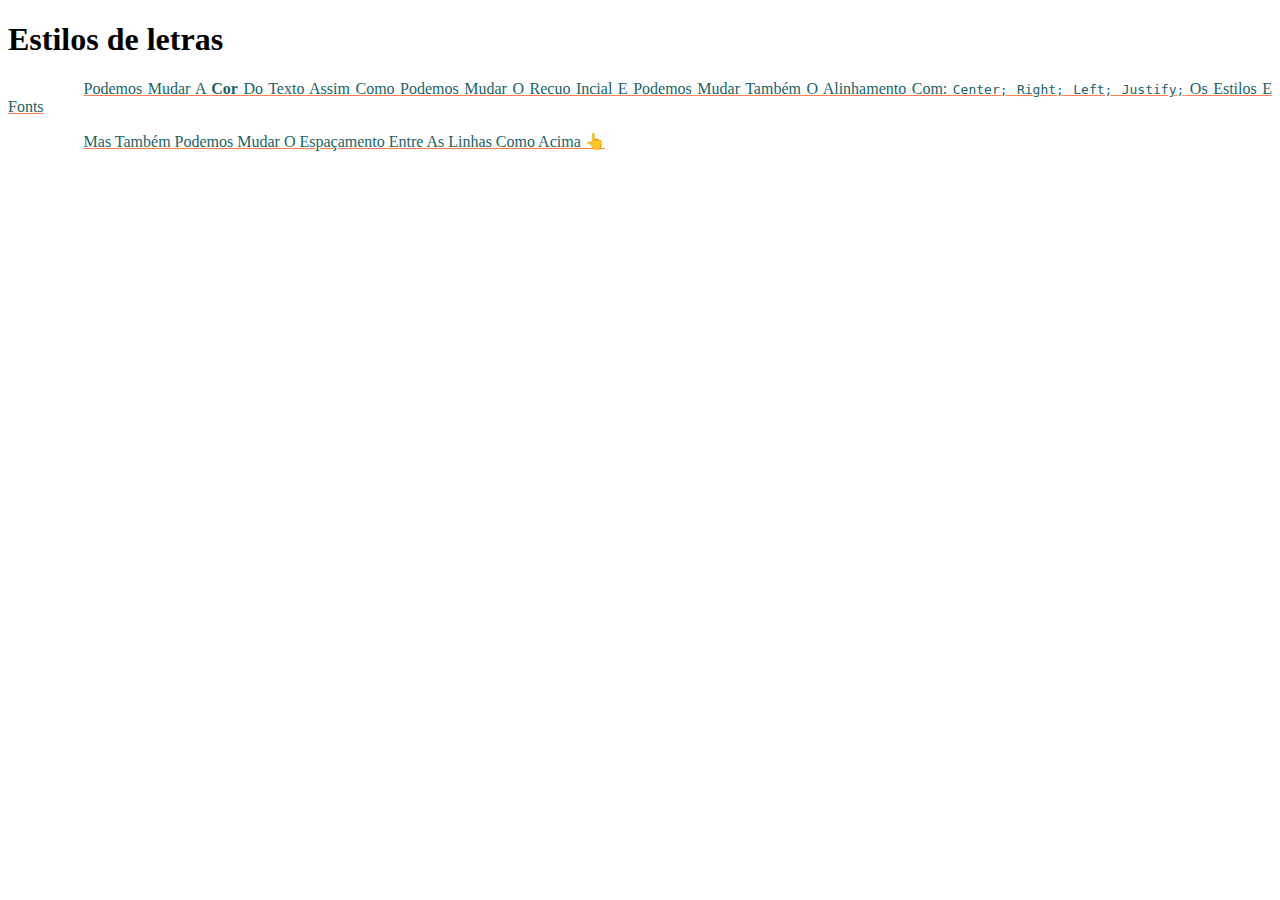
<file: sla/index.html>
<!DOCTYPE html>
<html lang="pt-br">
<head>
    <meta charset="UTF-8">
    <meta http-equiv="X-UA-Compatible" content="IE=edge">
    <meta name="viewport" content="width=], initial-scale=1.0">
    <title>estilos</title>
    <link rel="stylesheet" href="style.css">
</head>
<body>
    <h1>Estilos de letras</h1>
    <p>Podemos mudar a <strong>cor</strong> do texto assim como podemos mudar o recuo incial
    e podemos mudar também o alinhamento com: <code>center; right; left; justify;</code>
    os estilos e fonts</p>
    <p>mas também podemos mudar o espaçamento entre as linhas como acima &#128070;</p>
</body>
</html>
</file>
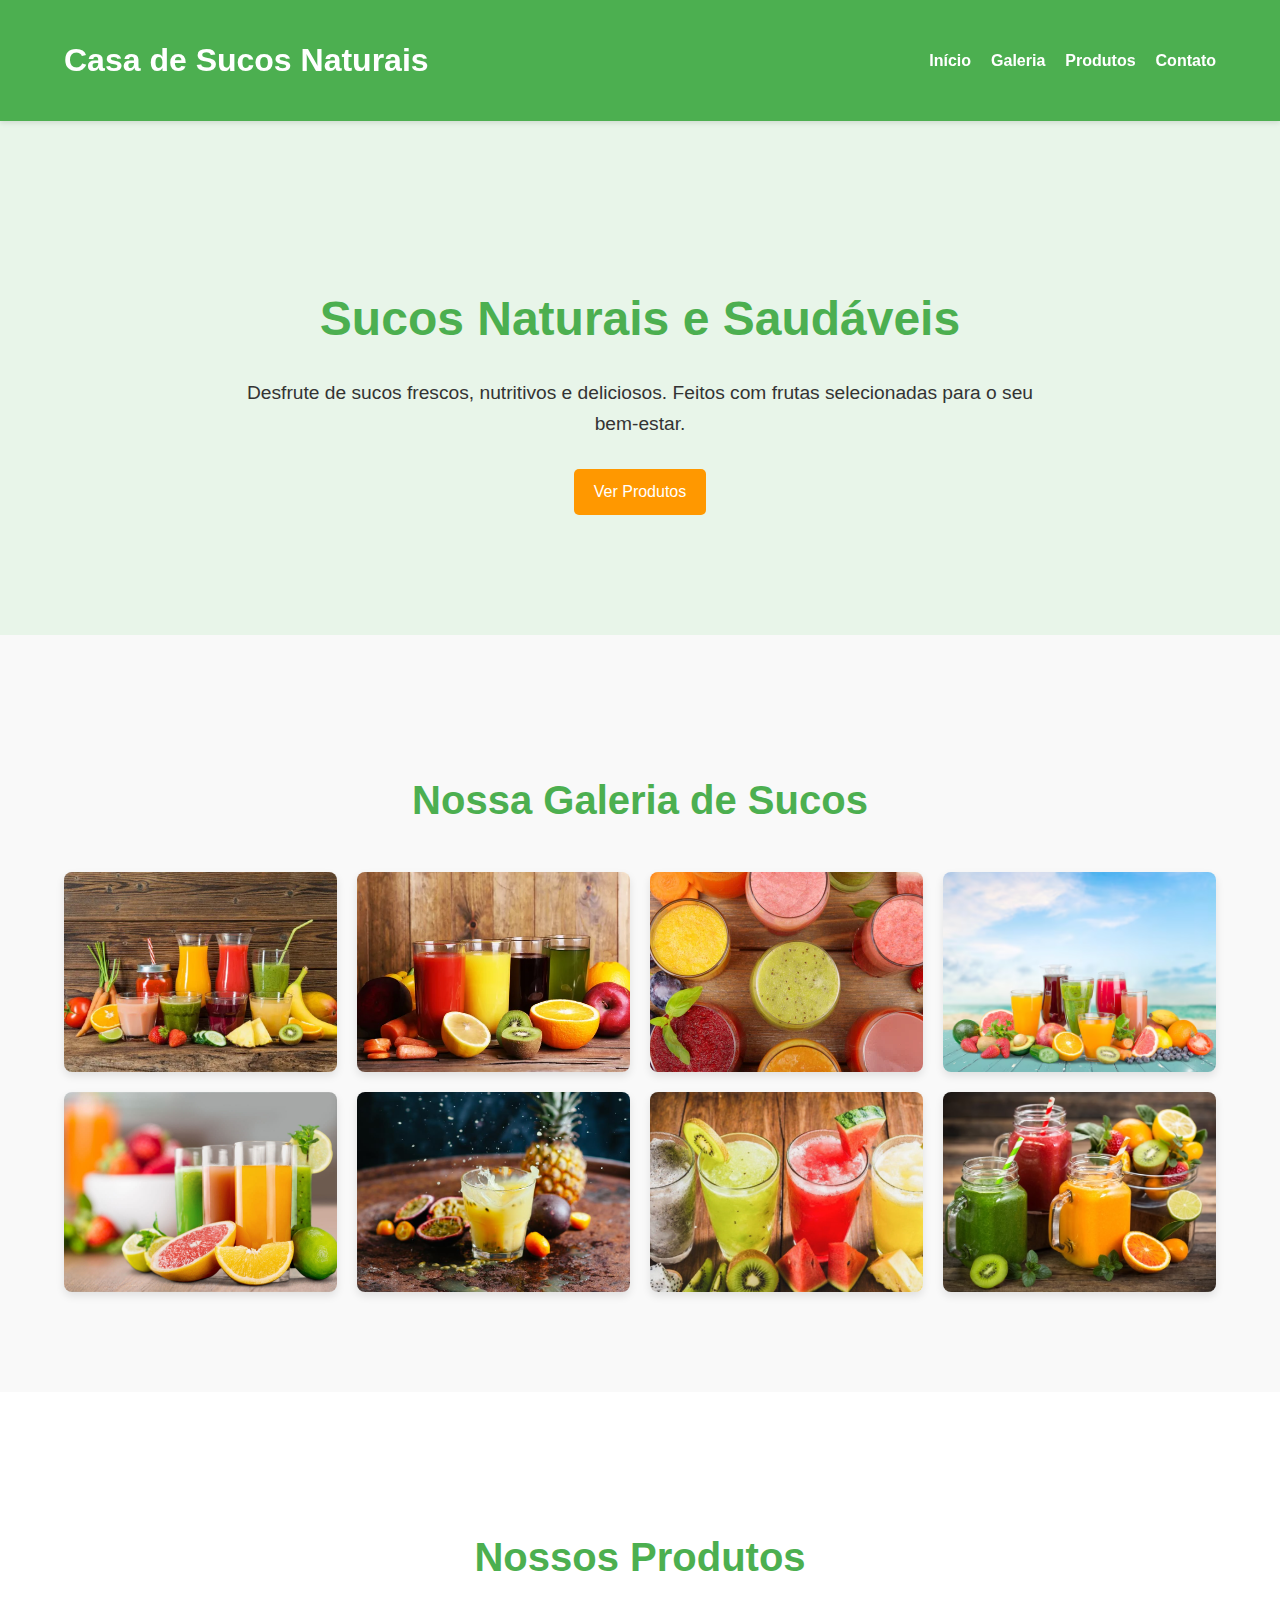
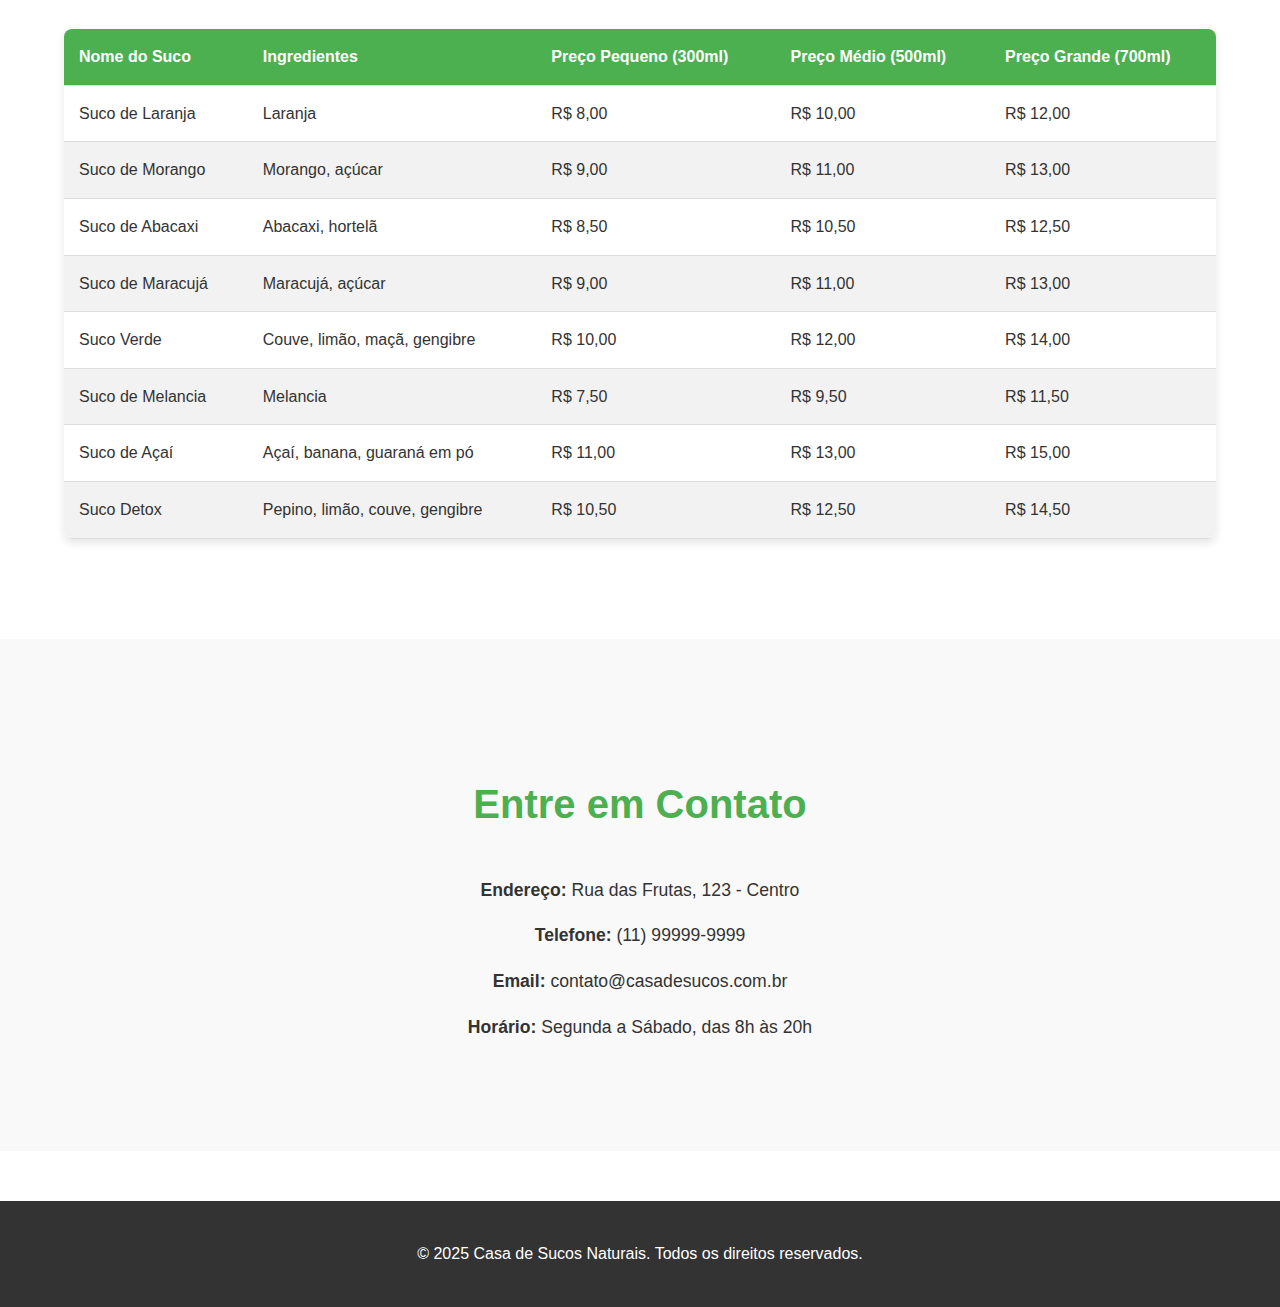
<file: suco/index.html>
<!DOCTYPE html>
<html lang="pt-BR">
<head>
    <meta charset="UTF-8">
    <meta name="viewport" content="width=device-width, initial-scale=1.0">
    <title>Casa de Sucos Naturais</title>
    <link rel="stylesheet" href="style.css">
</head>
<body>
    <header class="header">
        <div class="container">
            <h1 class="logo">Casa de Sucos Naturais</h1>
            <nav class="nav">
                <ul>
                    <li><a href="#inicio">Início</a></li>
                    <li><a href="#galeria">Galeria</a></li>
                    <li><a href="#produtos">Produtos</a></li>
                    <li><a href="#contato">Contato</a></li>
                </ul>
            </nav>
        </div>
    </header>

    <section id="inicio" class="hero">
        <div class="container">
            <h2>Sucos Naturais e Saudáveis</h2>
            <p>Desfrute de sucos frescos, nutritivos e deliciosos. Feitos com frutas selecionadas para o seu bem-estar.</p>
            <a href="#produtos" class="btn">Ver Produtos</a>
        </div>
    </section>

    <section id="galeria" class="section">
        <div class="container">
            <h2>Nossa Galeria de Sucos</h2>
            <div class="image-gallery">
                <img src="assets/suco_variado_1.webp" alt="Sucos variados em copos">
                <img src="assets/suco_variado2.jpg" alt="Sucos coloridos em copos">
                <img src="assets/suco_variado3.jpg" alt="Variedade de sucos naturais">
                <img src="assets/suco_variado4.jpg" alt="Sucos nutritivos para o verão">
                <img src="assets/suco_variado5.jpg" alt="Sucos de frutas frescas">
                <img src="assets/suco_variado6.jpg" alt="Suco natural em copo">
                <img src="assets/suco_variado7.jpg" alt="Sucos frescos variados">
                <img src="assets/suco_variado8.jpg" alt="Sucos de frutas na alimentação">
            </div>
        </div>
    </section>

    <section id="produtos" class="section">
        <div class="container">
            <h2>Nossos Produtos</h2>
            <div class="table-container">
                <table class="product-table">
                    <thead>
                        <tr>
                            <th>Nome do Suco</th>
                            <th>Ingredientes</th>
                            <th>Preço Pequeno (300ml)</th>
                            <th>Preço Médio (500ml)</th>
                            <th>Preço Grande (700ml)</th>
                        </tr>
                    </thead>
                    <tbody>
                        <tr>
                            <td>Suco de Laranja</td>
                            <td>Laranja</td>
                            <td>R$ 8,00</td>
                            <td>R$ 10,00</td>
                            <td>R$ 12,00</td>
                        </tr>
                        <tr>
                            <td>Suco de Morango</td>
                            <td>Morango, açúcar</td>
                            <td>R$ 9,00</td>
                            <td>R$ 11,00</td>
                            <td>R$ 13,00</td>
                        </tr>
                        <tr>
                            <td>Suco de Abacaxi</td>
                            <td>Abacaxi, hortelã</td>
                            <td>R$ 8,50</td>
                            <td>R$ 10,50</td>
                            <td>R$ 12,50</td>
                        </tr>
                        <tr>
                            <td>Suco de Maracujá</td>
                            <td>Maracujá, açúcar</td>
                            <td>R$ 9,00</td>
                            <td>R$ 11,00</td>
                            <td>R$ 13,00</td>
                        </tr>
                        <tr>
                            <td>Suco Verde</td>
                            <td>Couve, limão, maçã, gengibre</td>
                            <td>R$ 10,00</td>
                            <td>R$ 12,00</td>
                            <td>R$ 14,00</td>
                        </tr>
                        <tr>
                            <td>Suco de Melancia</td>
                            <td>Melancia</td>
                            <td>R$ 7,50</td>
                            <td>R$ 9,50</td>
                            <td>R$ 11,50</td>
                        </tr>
                        <tr>
                            <td>Suco de Açaí</td>
                            <td>Açaí, banana, guaraná em pó</td>
                            <td>R$ 11,00</td>
                            <td>R$ 13,00</td>
                            <td>R$ 15,00</td>
                        </tr>
                        <tr>
                            <td>Suco Detox</td>
                            <td>Pepino, limão, couve, gengibre</td>
                            <td>R$ 10,50</td>
                            <td>R$ 12,50</td>
                            <td>R$ 14,50</td>
                        </tr>
                    </tbody>
                </table>
            </div>
        </div>
    </section>

    <section id="contato" class="section">
        <div class="container">
            <h2>Entre em Contato</h2>
            <div class="contact-info">
                <p><strong>Endereço:</strong> Rua das Frutas, 123 - Centro</p>
                <p><strong>Telefone:</strong> (11) 99999-9999</p>
                <p><strong>Email:</strong> contato@casadesucos.com.br</p>
                <p><strong>Horário:</strong> Segunda a Sábado, das 8h às 20h</p>
            </div>
        </div>
    </section>

    <footer class="footer">
        <div class="container">
            <p>&copy; 2025 Casa de Sucos Naturais. Todos os direitos reservados.</p>
        </div>
    </footer>
</body>
</html>
</file>
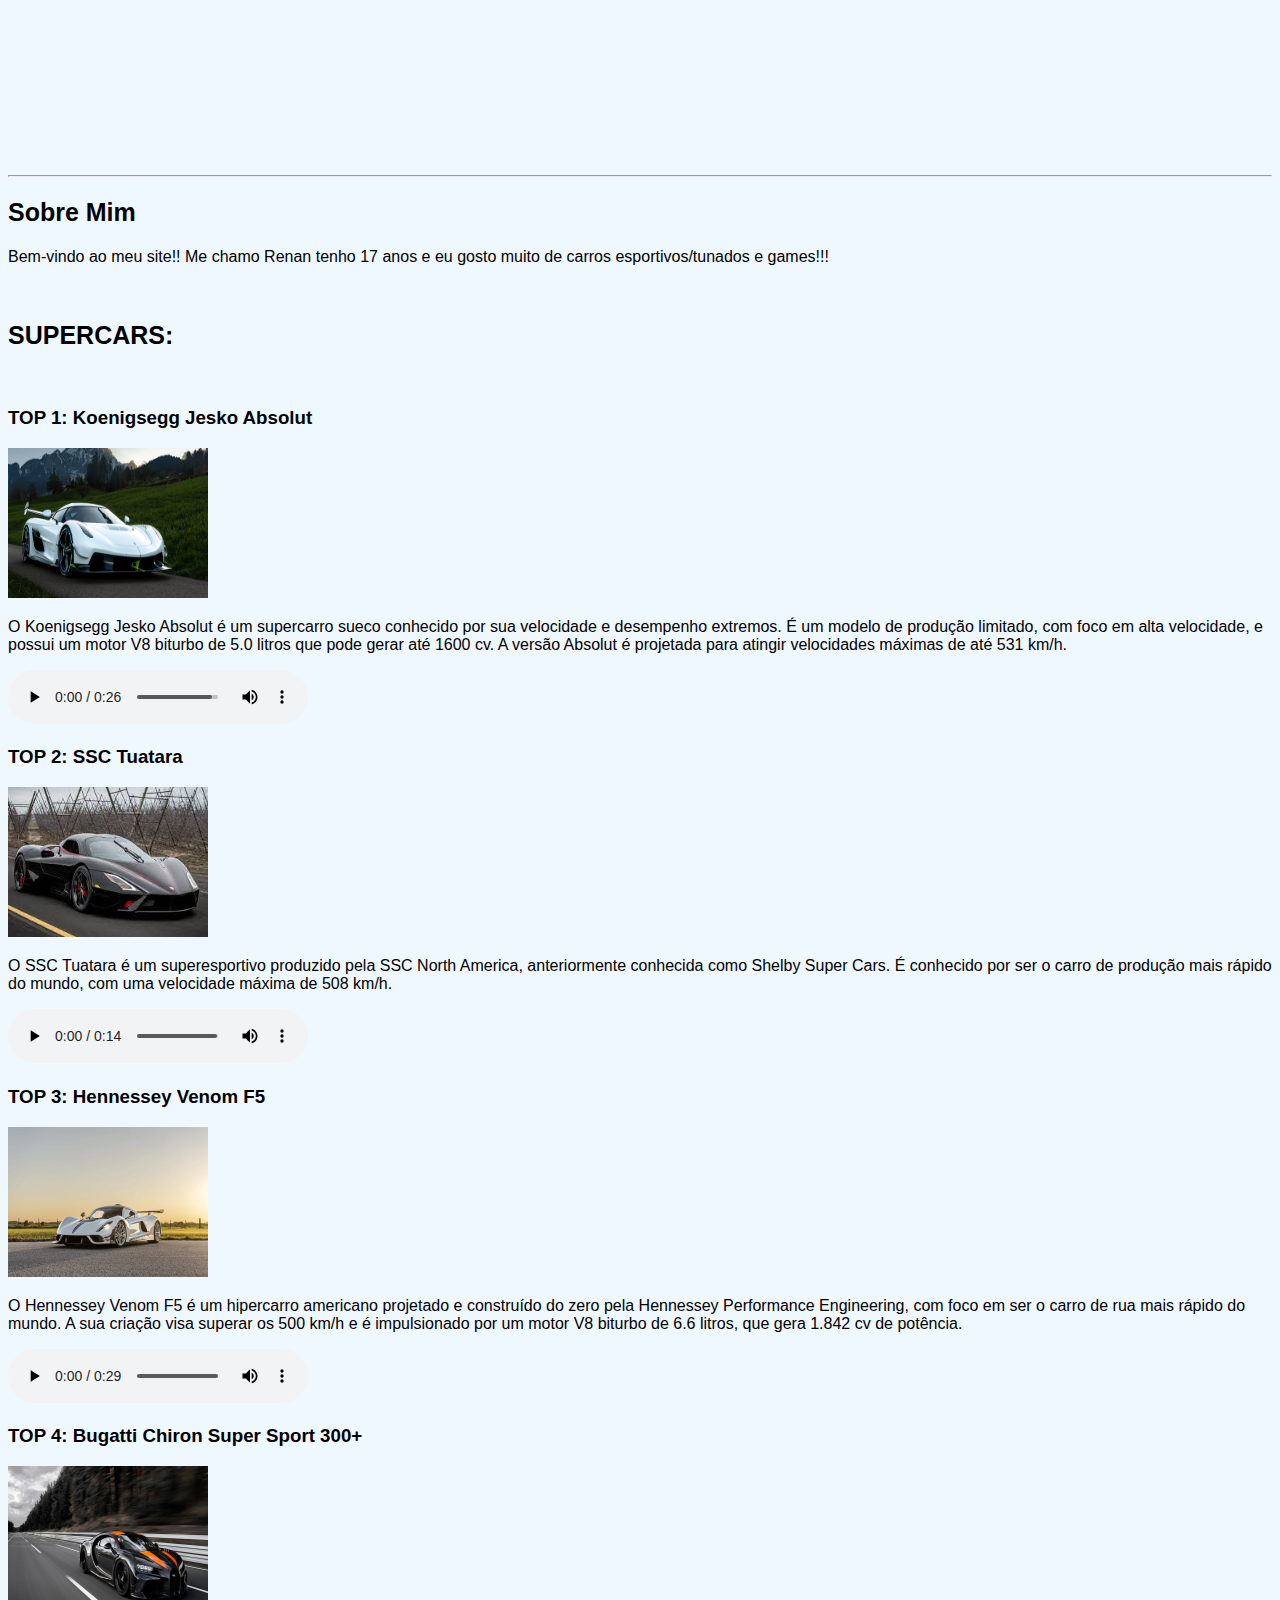
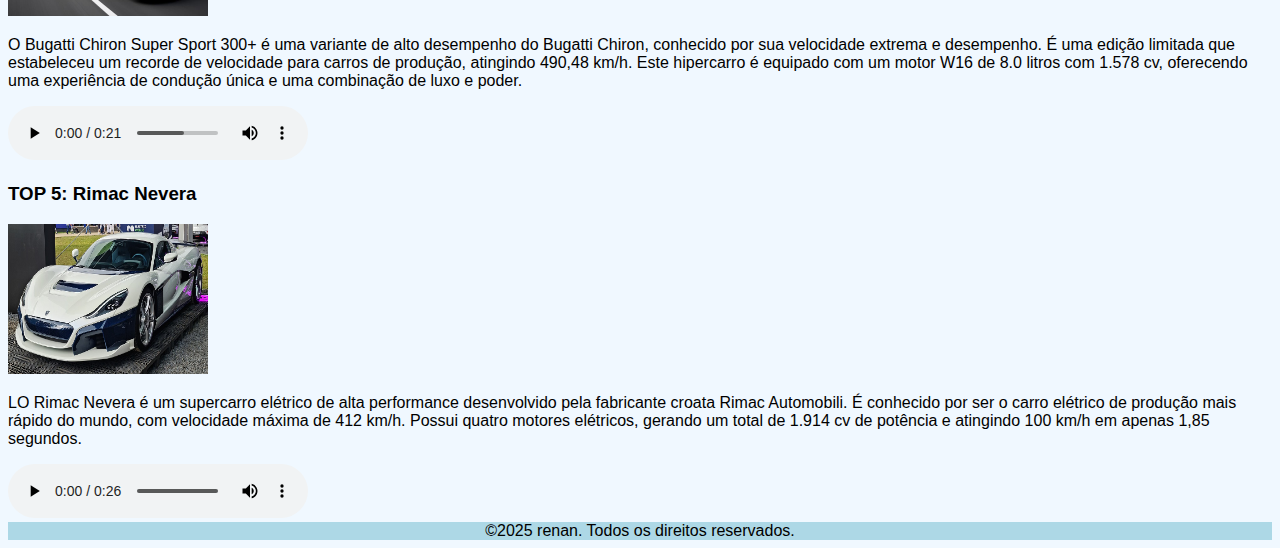
<file: ESCOLA-main/trabalho html+css/index.html>
<!DOCTYPE html>
<html lang="pt-br">
<head>
    <meta charset="UTF-8">
    <meta http-equiv="X-UA-Compatible" content="IE=edge">
    <meta name="viewport" content="width=device-width, initial-scale=1.0">
    <link rel="shortcut icon" href="./imagens/corrida.png" type="image/x-icon">
    <title>Meu site pessoal</title>
    <link rel="stylesheet" href="style.css">
</head>
<body>
   <header> <h1>TOP 5 CARROS MAIS RÁPIDOS DO MUNDO!!!</h1></header>
    <hr>
    <div class="container">
    <h2>Sobre Mim</h2>
    <p>Bem-vindo ao meu site!! Me chamo Renan tenho 17 anos e eu gosto muito de carros esportivos/tunados e games!!!
    </p> </div>
    <br>
    <h2>SUPERCARS:</h2>
    <br>
    <h3>TOP 1: Koenigsegg Jesko Absolut </h3>
    <img src="./imagens/Koenigsegg-Jesko-Absolut.jpg.webp" alt="SSC Tuatar">
    <p>O Koenigsegg Jesko Absolut é um supercarro sueco conhecido por sua velocidade e desempenho extremos. É um modelo de produção limitado, com foco em alta velocidade, e possui um motor V8 biturbo de 5.0 litros que pode gerar até 1600 cv. A versão Absolut é projetada para atingir velocidades máximas de até 531 km/h. </p>
    <audio controls>
        <source src="./audios/koein.mp4" type="audio/wav" />
    </audio>
    <br>
    <h3>TOP 2:  SSC Tuatara </h3>
    <img src="./imagens/SSC Tuatara.jpg" alt=" SSC Tuatara">
    <p>O SSC Tuatara é um superesportivo produzido pela SSC North America, anteriormente conhecida como Shelby Super Cars. É conhecido por ser o carro de produção mais rápido do mundo, com uma velocidade máxima de 508 km/h.  </p>
    <audio controls>
        <source src="./audios/ssc.mp3" type="audio/wav" />
    </audio>
    <br>
    <h3>TOP 3: Hennessey Venom F5 </h3>
    <img src="./imagens/hennessey-venom-f5-revolution-21-scaled-1.png" alt="Hennessey Venom F5">
    <p>O Hennessey Venom F5 é um hipercarro americano projetado e construído do zero pela Hennessey Performance Engineering, com foco em ser o carro de rua mais rápido do mundo. A sua criação visa superar os 500 km/h e é impulsionado por um motor V8 biturbo de 6.6 litros, que gera 1.842 cv de potência.</p>
    <audio controls>
        <source src="./audios/hen.mp3" type="audio/wav" />
    </audio>
    <br>
    <h3>TOP 4: Bugatti Chiron Super Sport 300+</h3>
    <img src="./imagens/image.jpg" alt="Bugatti Chiron">
    <p>O Bugatti Chiron Super Sport 300+ é uma variante de alto desempenho do Bugatti Chiron, conhecido por sua velocidade extrema e desempenho. É uma edição limitada que estabeleceu um recorde de velocidade para carros de produção, atingindo 490,48 km/h. Este hipercarro é equipado com um motor W16 de 8.0 litros com 1.578 cv, oferecendo uma experiência de condução única e uma combinação de luxo e poder.</p>
    <audio controls>
        <source src="./audios/bugatti.mp3" type="audio/wav" />
    </audio>
    <br>
    <h3>TOP 5: Rimac Nevera </h3>
    <img src="./imagens/Rimac_Nevera.jpg" alt="Rimac Nevera">
    <p>LO Rimac Nevera é um supercarro elétrico de alta performance desenvolvido pela fabricante croata Rimac Automobili. É conhecido por ser o carro elétrico de produção mais rápido do mundo, com velocidade máxima de 412 km/h. Possui quatro motores elétricos, gerando um total de 1.914 cv de potência e atingindo 100 km/h em apenas 1,85 segundos. </p>
    <audio controls>
        <source src="./audios/rima.mp4" type="audio/wav" />
    </audio>
    <br>
    <footer>
        &copy;2025 renan. Todos os direitos reservados.
    </footer>
</body>
</html>
</file>
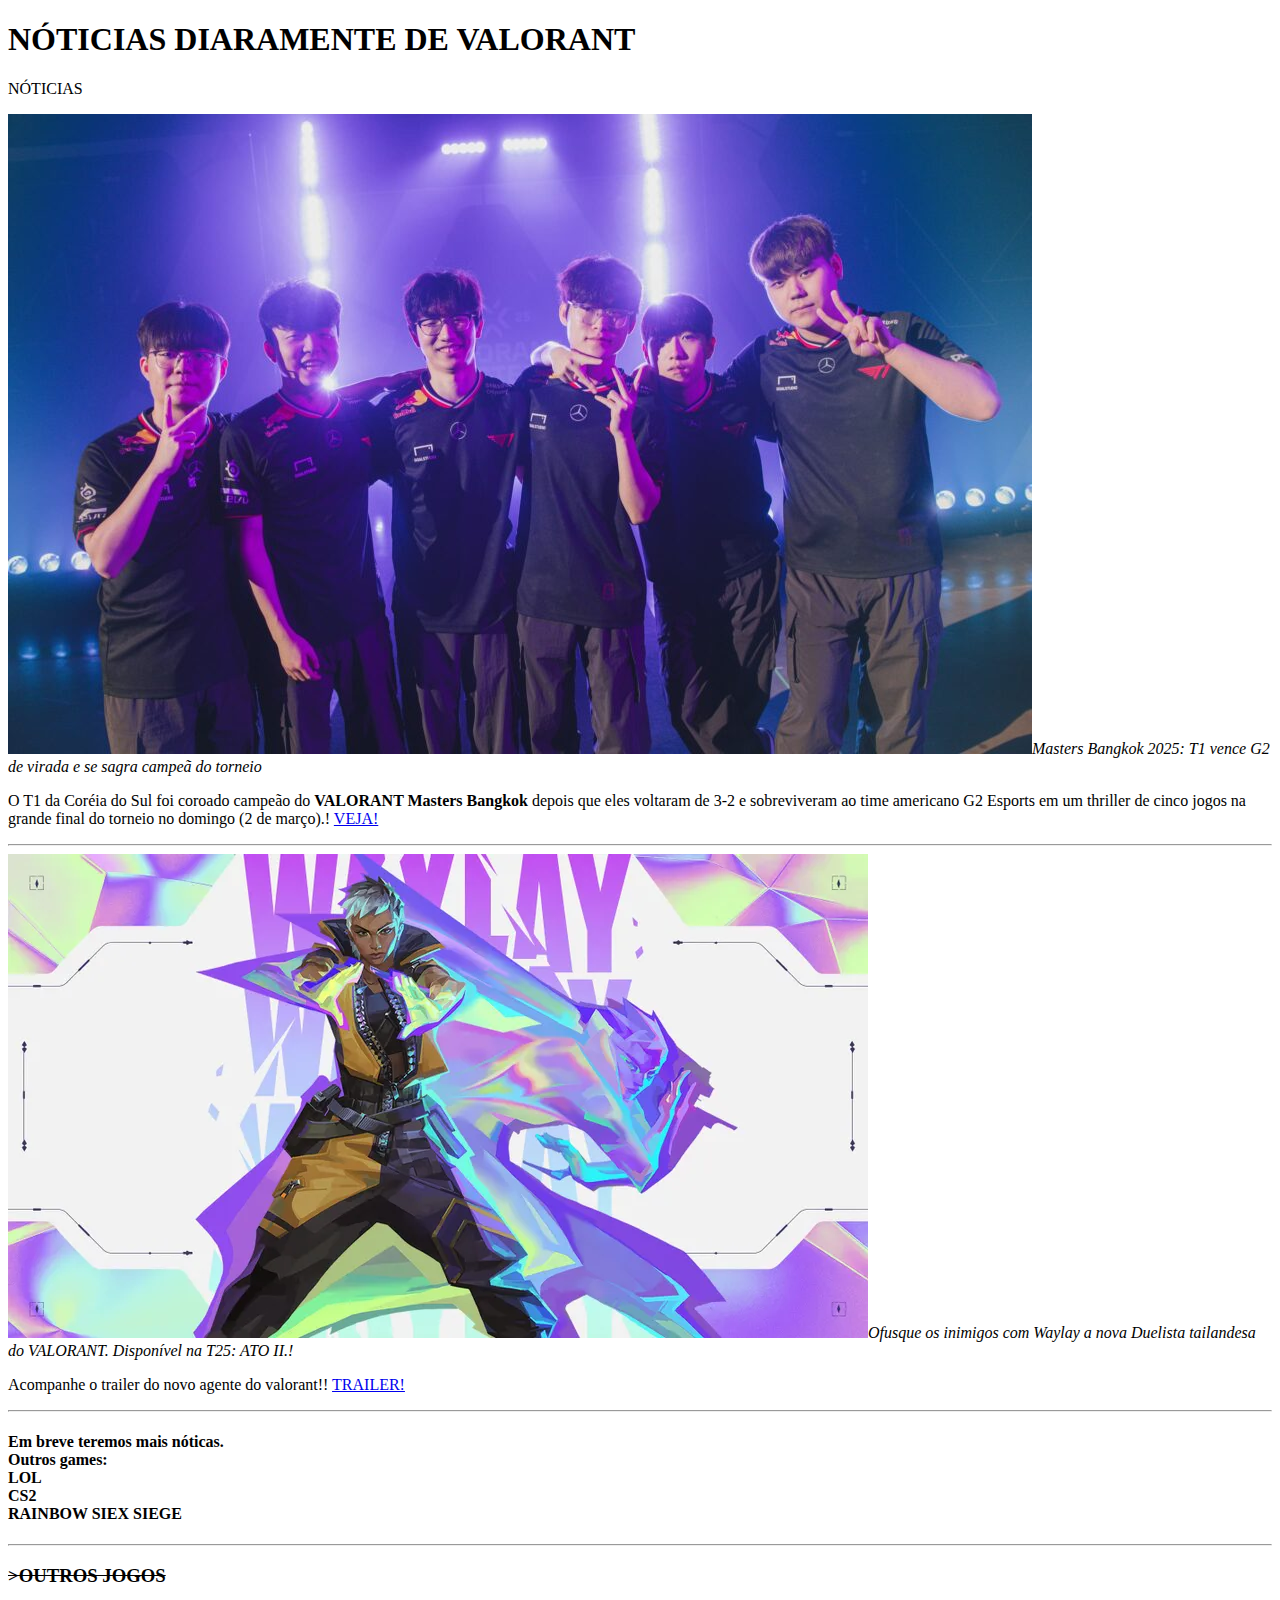
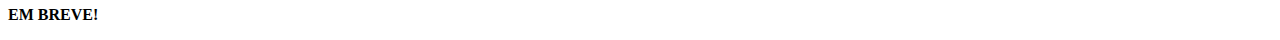
<file: ESCOLA-main/Escola/Trabalho 01/index.html>
<!DOCTYPE html>
<html lang="pt-br">
<head>
    <meta charset="UTF-8">
    <meta http-equiv="X-UA-Compatible" content="IE=edge">
    <meta name="viewport" content="width=device-width, initial-scale=1.0">
    <title>E-espots notícias</title>
</head>
<body>
    <h1>NÓTICIAS DIARAMENTE DE VALORANT</div></h1>
    <p>NÓTICIAS</p>
    <img src="./assets/T1-VALORANT-ROSTER-1024x640.png"
    <h2><i>Masters Bangkok 2025: T1 vence G2 de virada e se sagra campeã do torneio</i></h2>
        <p>O T1 da Coréia do Sul foi coroado campeão do <b>VALORANT Masters Bangkok</b> depois que eles voltaram de 3-2 e sobreviveram ao time americano G2 Esports em um thriller de cinco jogos na grande final do torneio no domingo (2 de março).! 
        <a href="https://www.vlr.gg/449011/g2-esports-vs-t1-champions-tour-2025-masters-bangkok-gf" target="_blank">VEJA!</a></p>
    <hr>        
    <img src="./assets/Waylay_Wallpaper.png"
    <h2><i>Ofusque os inimigos com Waylay a nova Duelista tailandesa do VALORANT. Disponível na T25: ATO II.!</i></h2>
        <p>Acompanhe o trailer do novo agente do valorant!! 
        <a href="https://www.youtube.com/watch?v=9cWY7cCjeFo" target="_blank">TRAILER!</a></p>
    <hr>
    <h4>Em breve teremos mais nóticas.<br> Outros games:<br> LOL<br> CS2<br> RAINBOW SIEX SIEGE<br> </h4>
    <hr>
    <h3><s> >OUTROS JOGOS</s></h3>
     <p><b>EM BREVE!</b></p>
    </body>
</html>
</file>
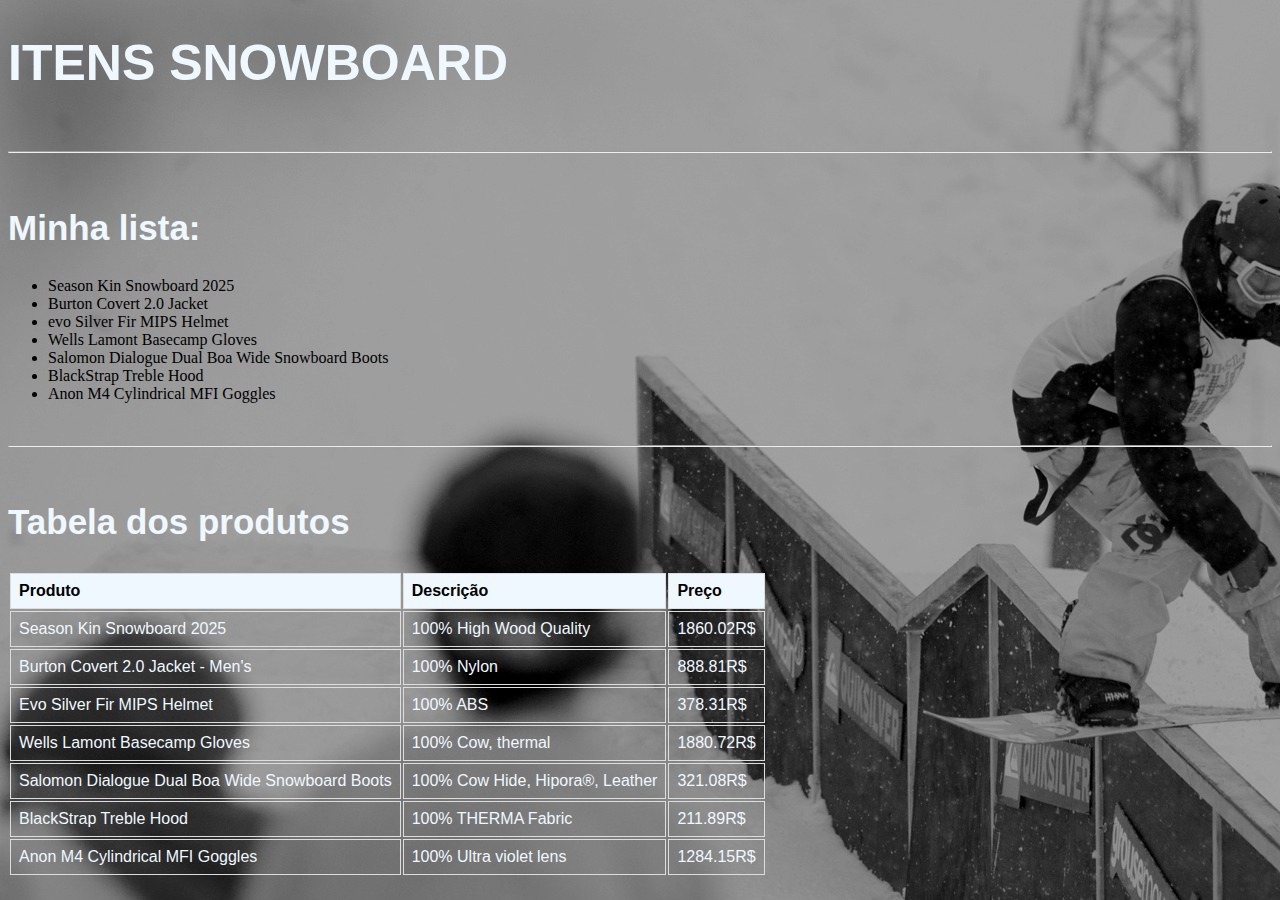
<file: ESCOLA-main/Escola/Trabalho 03/index.html>
<!DOCTYPE html>
<html lang="pt-brz">
<head>
    <meta charset="UTF-8">
    <meta http-equiv="X-UA-Compatible" content="IE=edge">
    <meta name="viewport" content="width=device-width, initial-scale=1.0">
    <link rel="stylesheet" href="style.css">
    <link rel="shortcut icon" href="./snowboarder.png" type="image/x-icon">
    <title>Trabalho 03</title>
</head>
<body>
    <h1>ITENS SNOWBOARD</h1>
    <br>
    <hr>
    <br>
    <h2>Minha lista:</h2>
    <ul><li> Season Kin Snowboard 2025</li><li>Burton Covert 2.0 Jacket</li><li>evo Silver Fir MIPS Helmet</li><li>Wells Lamont Basecamp Gloves</li><li>Salomon Dialogue Dual Boa Wide Snowboard Boots</li><li>BlackStrap Treble Hood</li><li>Anon M4 Cylindrical MFI Goggles</li></ul>
    <br>
    <hr>
    <br>    
    <h2>Tabela dos produtos</h2>
    <table class="tabela1">
        <tr>
            <th class="celula">Produto </th><th class="celula">Descrição </th><th class="celula">Preço </th>
        </tr>
        <tr>
            <td class="linha"> Season Kin Snowboard 2025 </td><td class="linha"> 100% High Wood Quality</td><td class="linha">1860.02R$ </td>
        </tr>
        <tr>
            <td class="linha"> Burton Covert 2.0 Jacket - Men's </td><td class="linha">100% Nylon</td><td class="linha">888.81R$</td>
        </tr>
        <tr>
            <td class="linha">Evo Silver Fir MIPS Helmet</td><td class="linha">100% ABS</td><td class="linha">378.31R$</td> 
        </tr>
        <tr>
            <td class="linha">Wells Lamont Basecamp Gloves</td><td class="linha">100% Cow, thermal</td><td class="linha">1880.72R$</td>
        </tr>
        <tr>
            <td class="linha">Salomon Dialogue Dual Boa Wide Snowboard Boots</td><td class="linha">100% Cow Hide, Hipora®, Leather</td><td class="linha">321.08R$</td>
        </tr>
        <tr>
            <td class="linha">BlackStrap Treble Hood</td><td class="linha">100% THERMA Fabric</td><td class="linha">211.89R$</td>
        </tr>
        <tr>
            <td class="linha">Anon M4 Cylindrical MFI Goggles</td><td class="linha">100% Ultra violet lens</td><td class="linha">1284.15R$</td>
        </tr>
    </table>
</body>
</html>
</file>
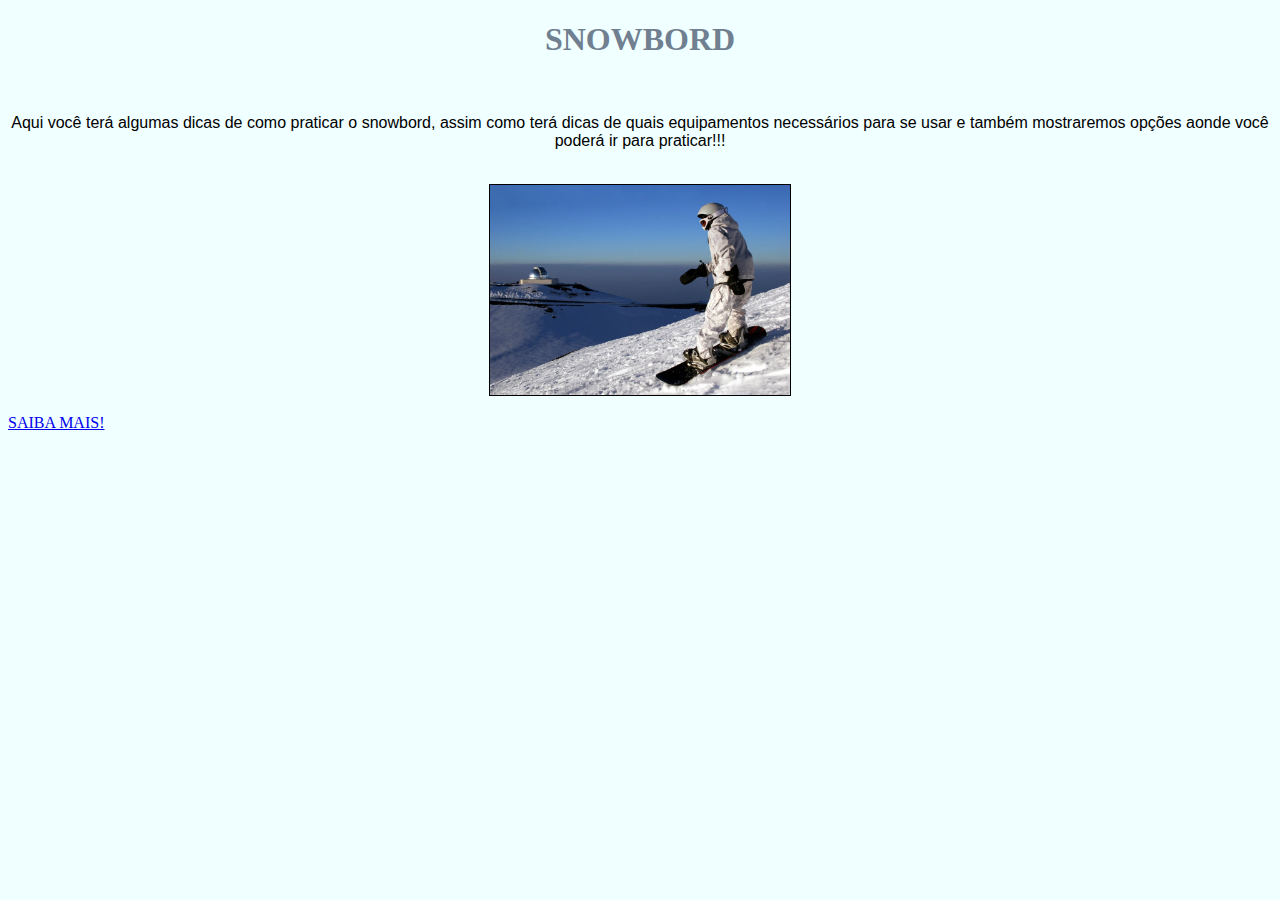
<file: ESCOLA-main/Escola/Trabalho 04/index.html>
<!DOCTYPE html>
<html lang="pt-br">
<head>
    <meta charset="UTF-8">
    <meta name="viewport" content="width=device-width, initial-scale=1.0">
     <link rel="shortcut icon" href="./assets/snowboarder.png "type=image/x-icon">
     <link rel="stylesheet" href="style.css">
     <title>SNOWSTYLE</title>
</head>
<body>
    <h1>SNOWBORD</h1>
    <br>
    <p>Aqui você terá algumas dicas de como praticar o snowbord, assim como terá dicas de quais equipamentos necessários para se usar e também mostraremos opções aonde você
        poderá ir para praticar!!!
    </p>
    <br>
    <img src="./assets/snow.jpg" alt="snowboarder">
    <br>
    <a href="sobre.html" target="_blank">SAIBA MAIS!</a>
</body>
</html>
</file>
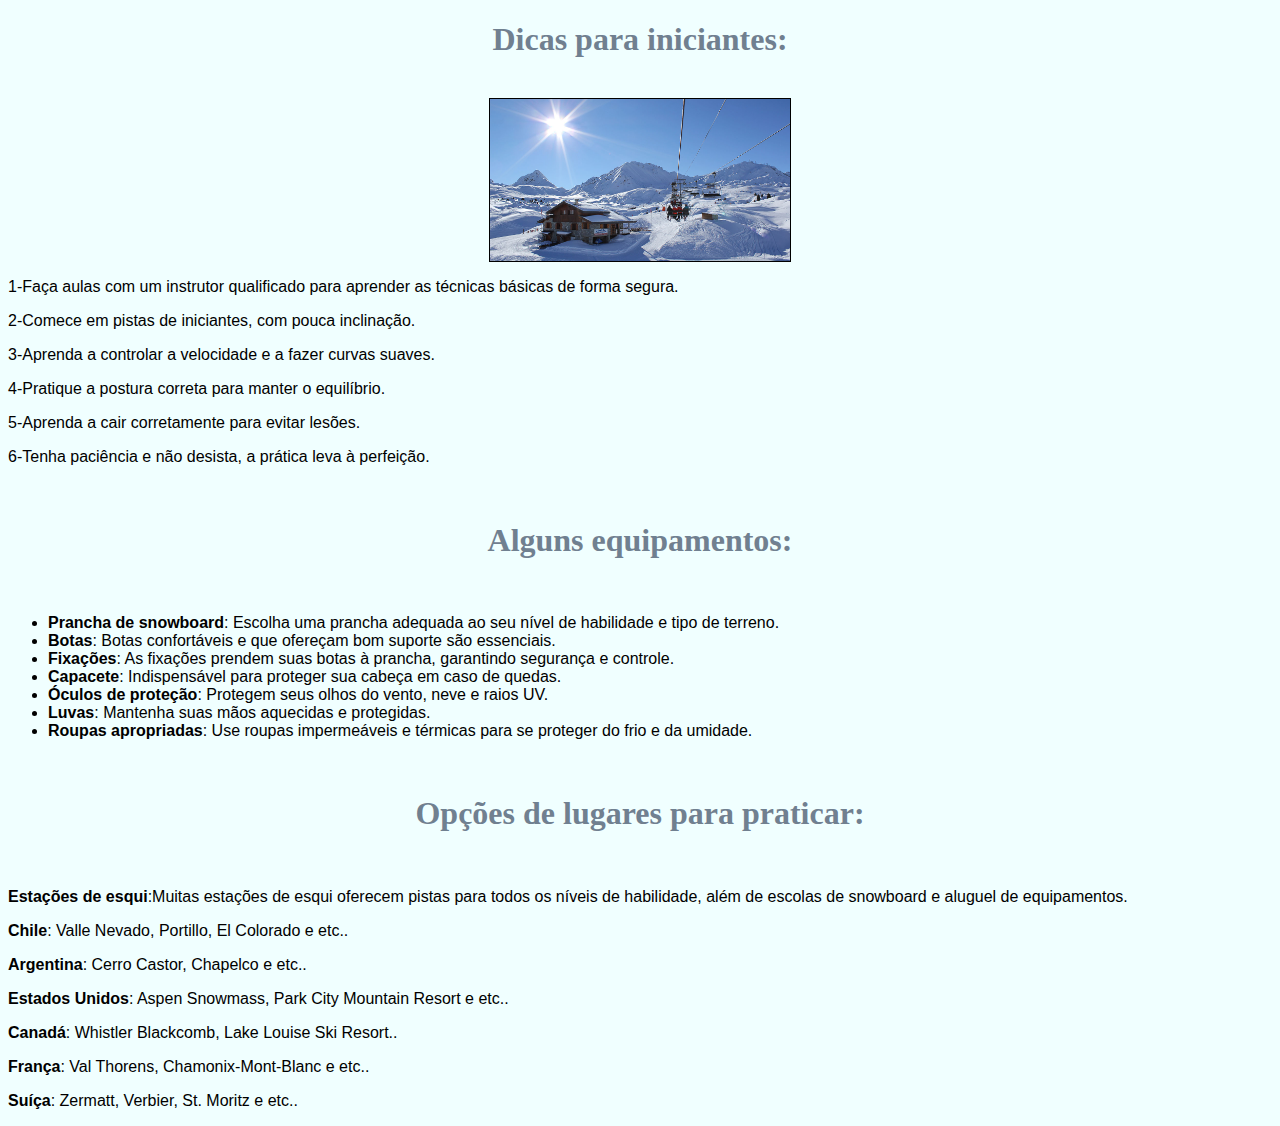
<file: ESCOLA-main/Escola/Trabalho 04/sobre.html>
<!DOCTYPE html>
<html lang="pt-br">
<head>
    <meta charset="UTF-8">
    <meta name="viewport" content="width=device-width, initial-scale=1.0">
    <link rel="shortcut icon" href="./assets/snowboarder.png" type="image/x-icon">
    <link rel="stylesheet" href="sobre.css">
    <title>SNOWSTYLE</title>
</head>
<body>
    <h1 >Dicas para iniciantes:</h1>
    <br>
    <img src="./assets/serre-chavalier-1.jpg" alt="estação">
    <p>1-Faça aulas com um instrutor qualificado para aprender as técnicas básicas de forma segura.</p>
    <p>2-Comece em pistas de iniciantes, com pouca inclinação.</p>
    <p>3-Aprenda a controlar a velocidade e a fazer curvas suaves.</p>
    <p>4-Pratique a postura correta para manter o equilíbrio.</p>
    <p>5-Aprenda a cair corretamente para evitar lesões.</p>
    <p>6-Tenha paciência e não desista, a prática leva à perfeição.</p>
    <br>
    <h1 >Alguns equipamentos:</h1>
    <br>
    <ul class="lista"><li><b>Prancha de snowboard</b>: Escolha uma prancha adequada ao seu nível de habilidade e tipo de terreno.</li> <li><b>Botas</b>: Botas confortáveis e que ofereçam bom suporte são essenciais.</li><li><b>Fixações</b>: As fixações prendem suas botas à prancha, garantindo segurança e controle.</li><li><b>Capacete</b>: Indispensável para proteger sua cabeça em caso de quedas.</li><li><b>Óculos de proteção</b>: Protegem seus olhos do vento, neve e raios UV.</li><li> <b>Luvas</b>: Mantenha suas mãos aquecidas e protegidas.</li><li><b>Roupas apropriadas</b>: Use roupas impermeáveis e térmicas para se proteger do frio e da umidade.</li></ul>
    <br>
    <h1 >Opções de lugares para praticar:</h1>
    <br>
    <p><b>Estações de esqui</b>:Muitas estações de esqui oferecem pistas para todos os níveis de habilidade, além de escolas de snowboard e aluguel de equipamentos.</p>
    <p><b>Chile</b>: Valle Nevado, Portillo, El Colorado e etc..</p>
    <p><b>Argentina</b>: Cerro Castor, Chapelco e etc..</p>
    <p><b>Estados Unidos</b>: Aspen Snowmass, Park City Mountain Resort e etc..</p>
    <p><b>Canadá</b>: Whistler Blackcomb, Lake Louise Ski Resort..</p>
    <p><b>França</b>: Val Thorens, Chamonix-Mont-Blanc e etc..</p>
    <p><b>Suíça</b>: Zermatt, Verbier, St. Moritz e etc..</p>
</body>
</html>
</file>
<file: sla/style.css>
p{
    color: rgb(25, 99, 102);
    text-indent: 2cm;
    line-height: 1,15cm;
    text-align: justify;
    text-decoration:underline coral;
    text-transform:capitalize;

}
</file>
<file: suco/style.css>
body {
    font-family: Arial, sans-serif;
    margin: 0;
    padding: 0;
    box-sizing: border-box;
    line-height: 1.6;
    color: #333;
}

.container {
    width: 90%;
    max-width: 1200px;
    margin: 0 auto;
    padding: 20px 0;
}


.header {
    background-color: #4CAF50; 
    color: #fff;
    padding: 15px 0;
    position: sticky;
    top: 0;
    z-index: 1000;
    box-shadow: 0 2px 5px rgba(0,0,0,0.1);
}

.header .container {
    display: flex;
    justify-content: space-between;
    align-items: center;
}

.logo {
    margin: 0;
    font-size: 2em;
}

.nav ul {
    list-style: none;
    margin: 0;
    padding: 0;
    display: flex;
}

.nav ul li {
    margin-left: 20px;
}

.nav ul li a {
    color: #fff;
    text-decoration: none;
    font-weight: bold;
    transition: color 0.3s ease;
}

.nav ul li a:hover {
    color: #FFC107; 
}


.hero {
    background-color: #E8F5E9; 
    text-align: center;
    padding: 100px 0;
}

.hero h2 {
    font-size: 3em;
    color: #4CAF50;
    margin-bottom: 20px;
}

.hero p {
    font-size: 1.2em;
    max-width: 800px;
    margin: 0 auto 30px auto;
}

.btn {
    display: inline-block;
    background-color: #FF9800; 
    color: #fff;
    padding: 10px 20px;
    text-decoration: none;
    border-radius: 5px;
    transition: background-color 0.3s ease;
}

.btn:hover {
    background-color: #FB8C00;
}


.section {
    padding: 80px 0;
    text-align: center;
}

.section:nth-of-type(even) {
    background-color: #f9f9f9;
}

.section h2 {
    font-size: 2.5em;
    color: #4CAF50;
    margin-bottom: 40px;
}

.image-gallery {
    display: grid;
    grid-template-columns: repeat(auto-fit, minmax(250px, 1fr));
    gap: 20px;
    margin-top: 30px;
}

.image-gallery img {
    width: 100%;
    height: 200px;
    object-fit: cover;
    border-radius: 8px;
    box-shadow: 0 4px 8px rgba(0,0,0,0.1);
    transition: transform 0.3s ease;
}

.image-gallery img:hover {
    transform: scale(1.05);
}


.table-container {
    overflow-x: auto;
    margin-top: 30px;
    box-shadow: 0 4px 8px rgba(0,0,0,0.1);
    border-radius: 8px;
}

.product-table {
    width: 100%;
    border-collapse: collapse;
    background-color: #fff;
}

.product-table th,
.product-table td {
    padding: 15px;
    text-align: left;
    border-bottom: 1px solid #ddd;
}

.product-table th {
    background-color: #4CAF50; 
    color: #fff;
    font-weight: bold;
}

.product-table tr:nth-child(even) {
    background-color: #f2f2f2;
}

.product-table tr:hover {
    background-color: #e0e0e0;
}

.contact-info {
    margin-top: 30px;
    font-size: 1.1em;
}

.contact-info p {
    margin-bottom: 10px;
}


.footer {
    background-color: #333;
    color: #fff;
    text-align: center;
    padding: 20px 0;
    margin-top: 50px;
}

.footer p {
    margin: 0;
}


@media (max-width: 768px) {
    .header .container {
        flex-direction: column;
    }

    .nav ul {
        margin-top: 15px;
        flex-direction: column;
        align-items: center;
    }

    .nav ul li {
        margin: 5px 0;
    }

    .hero h2 {
        font-size: 2.5em;
    }

    .hero p {
        font-size: 1em;
    }

    .section h2 {
        font-size: 2em;
    }

    .image-gallery {
        grid-template-columns: 1fr;
    }

    .product-table th,
    .product-table td {
        padding: 10px;
        font-size: 0.9em;
    }
}
</file>
<file: ESCOLA-main/trabalho html+css/style.css>
body{
    font-family: Arial, Helvetica, sans-serif;
    background-color: aliceblue;
}
header{
    background-color: darkseagreen;
    color: white;
    padding: 20px;
    font-size: 24px;
    text-align: center;
    opacity: 0;
    animation: fadeln 1.5s ease-in forwards;
}
@keyframes fadeln{
    from{opacity: 0;}
    to{opacity: 1;}
}
footer{
    text-align: center;
    background-color: lightblue;
    color: black;
    animation: pulse 2s infinite;
}
@keyframes pulse{
    0% {opacity: 0;}
    50%{opacity: 0.8;}
    100%{opacity: 1;}
}
h2{
    font-size: 25px;
}
img{
    width: 200px;
    height: 150px;
    gap: 10px;
    flex-wrap: wrap;
    transition: transform 0.3s ease-in-out;
}
img:hover{
    transform: scale(1.1);
}
</file>
<file: ESCOLA-main/Escola/Trabalho 03/style.css>
body{
background-image: url(./snowbo.jpg);
}
body::after{
    content: '';
    position:  absolute;
    top: 0;
    left: 0;
    right: 0;
    bottom: 0;
    background-color: rgba(0, 0, 0, 0.3);
    z-index: -1;
}
h1{
    font-size: 50px;
}
h2{
    color: aliceblue;
    font-size: 35px;
}
h1, h2, .celula, .linha{
    font-family: Arial, Helvetica, sans-serif;
}
.tabela {
    border-collapse: collapse;
    width: 100%;
}
.linha{
    color: aliceblue;
}
.celula, .linha {
    border: 1px solid #ddd;
    padding: 8px;
    text-align: left;
}
.celula{
    background-color:aliceblue;
}
h1{
    color: aliceblue;
}
</file>
<file: ESCOLA-main/Escola/Trabalho 04/style.css>
body{
    background-color: azure;
}
h1{
   color:slategrey;
   text-align: center;
}
p{
    font-family: Arial, Helvetica, sans-serif;
    text-align: center;
}
img {
    width: 300px;
    margin: auto; /*por algum motivo o text-align não está indo */
    display: block;
    border: 1px solid;
}
</file>
<file: ESCOLA-main/Escola/Trabalho 04/sobre.css>
body{
    background-color: azure;
}
h1{
    color:slategrey;
    text-align: center;
}
p{
    font-family: Arial, Helvetica, sans-serif;

    
}
img{
    width: 300px;
    margin: auto;
    display: block;
    border: 1px solid;
}
.lista{
    font-family: Arial, Helvetica, sans-serif;
}
</file>
